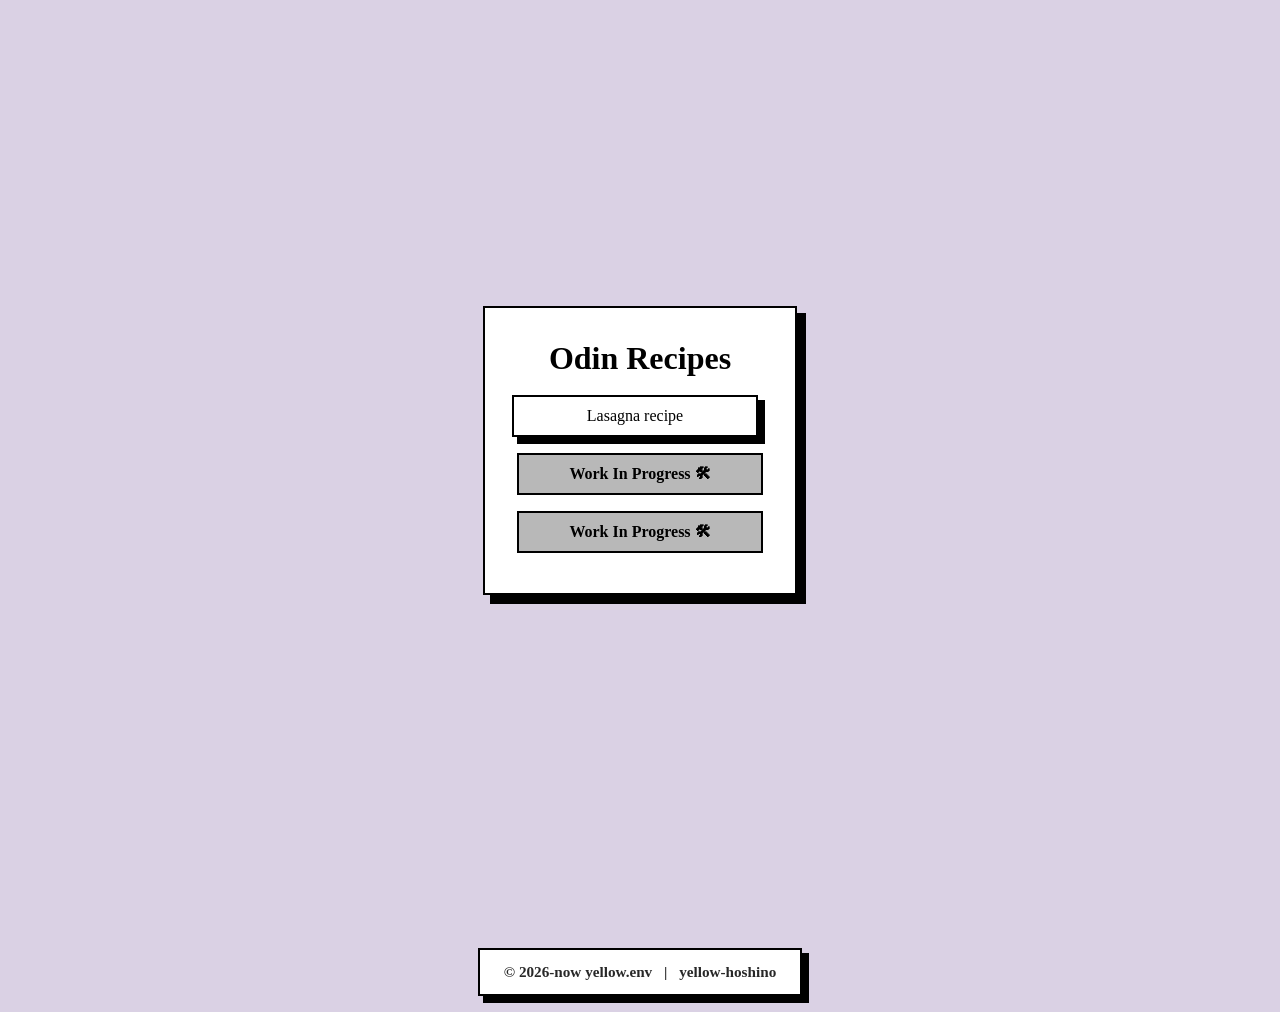
<file: index.html>
<!doctype html>
<html lang="en">
  <head>
    <meta property="og:title" content="Odin Recipe - Yellow's Project" />
    <meta property="og:description" content="Training Webiste." />
    <meta
      property="og:image"
      content="https://i.ibb.co.com/DDQ1vq2v/014a1dd5-a38e-426d-bb8e-6ce949d57bc3.jpg"
    />
    <meta property="og:type" content="website" />

    <meta charset="UTF-8" />
    <meta
      name="viewport"
      content="width=device-width, initial-scale=1.0, maximum-scale=1.0, user-scalable=no   "
    />
    <link rel="stylesheet" href="./global.css" />
    <link
      rel="icon"
      type="image/png"
      href="https://www.theodinproject.com/favicon-32x32.png"
      sizes="32x32"
    />
    <link
      rel="icon"
      type="image/png"
      href="https://www.theodinproject.com/favicon-16x16.png"
      sizes="16x16"
    />
    <title>odin recipes</title>
  </head>
  <body>
    <main>
      <div class="card">
        <h1>Odin Recipes</h1>
        <ul>
          <li>
            <a href="recipes/lasagna.html" class="avaliable">Lasagna recipe</a>
          </li>
          <li>
            <a href="recipes/yourrecipe.html" class="wip"
              >Work In Progress 🛠</a
            >
          </li>
          <li>
            <a href="recipes/yourrecipe.html" class="wip"
              >Work In Progress 🛠</a
            >
          </li>
        </ul>
      </div>
    </main>

    <footer class="footer">
      <p>
        &copy; 2026-now <span>yellow.env</span>
        <span class="divider">|</span>
        yellow-hoshino
      </p>
    </footer>

    <script>
      document
        .querySelector('meta[property="og:url"]')
        .setAttribute("content", window.location.href);
    </script>
  </body>
</html>
</file>
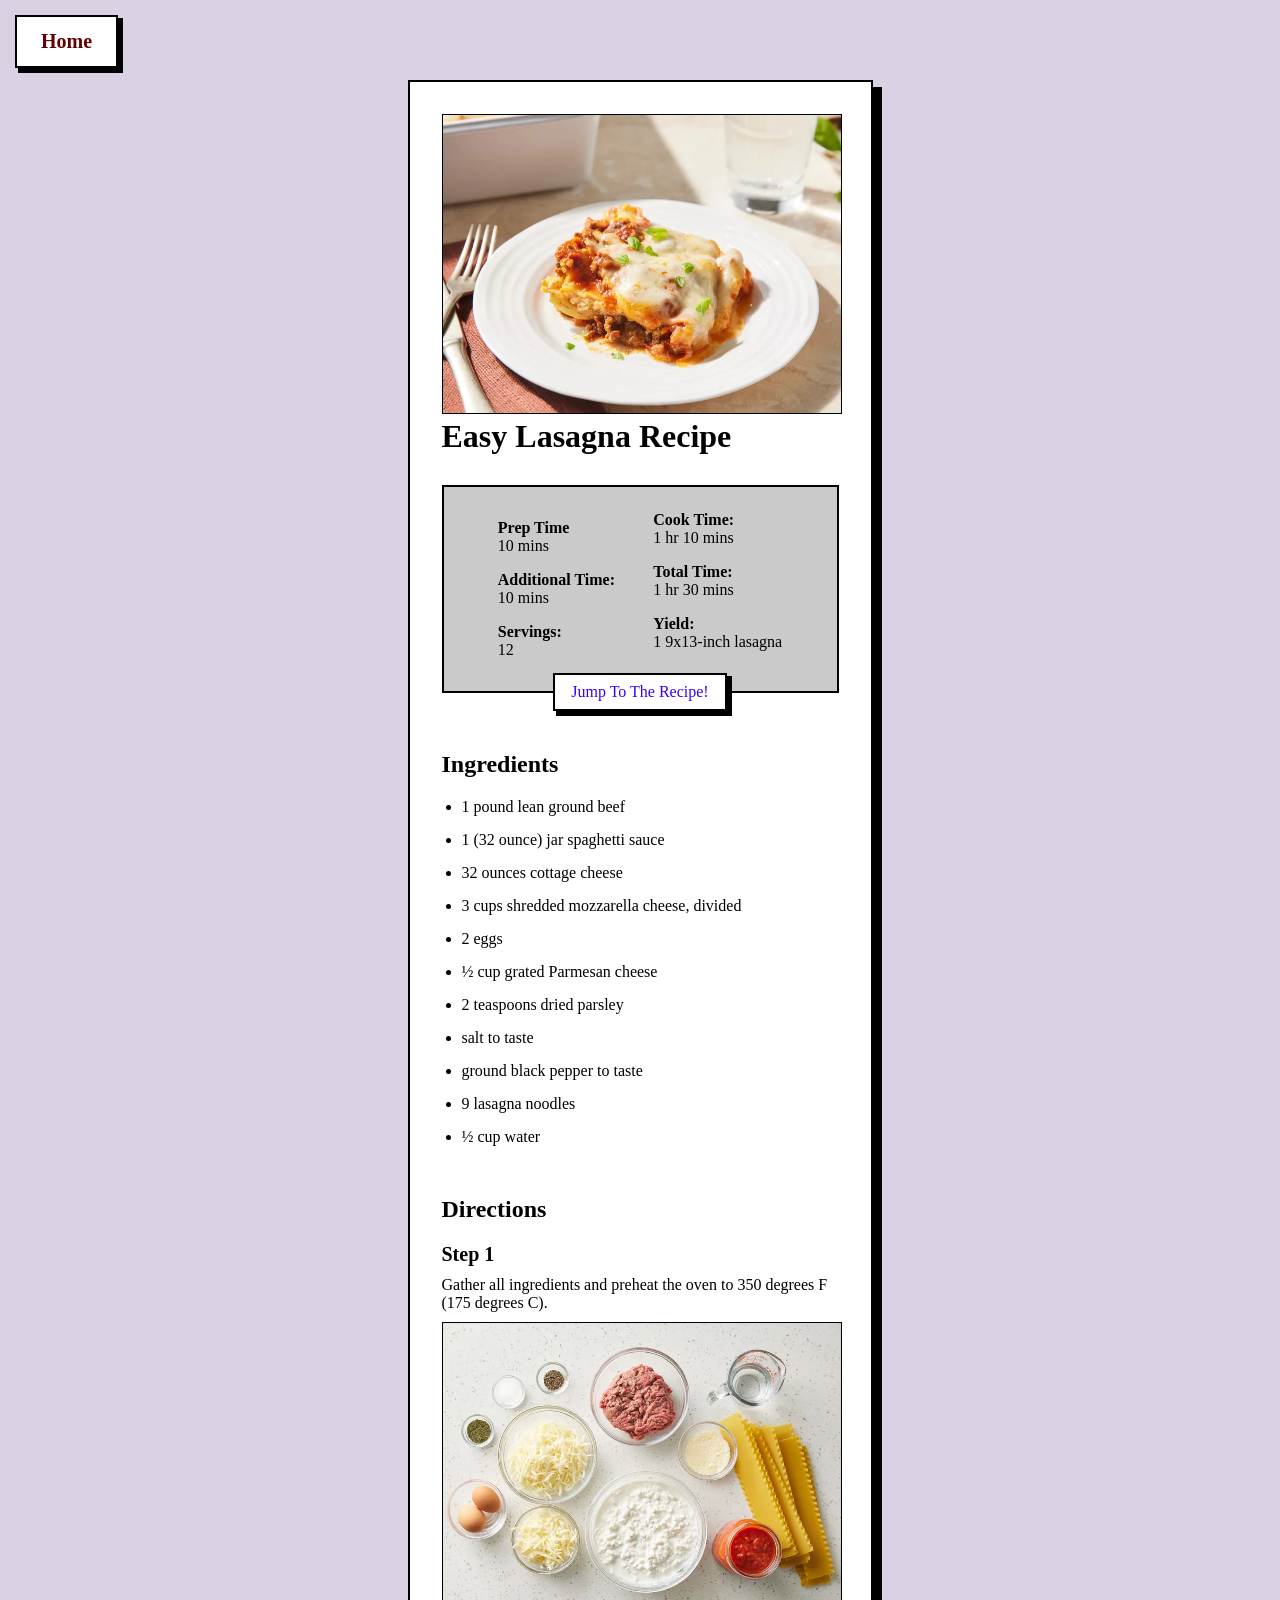
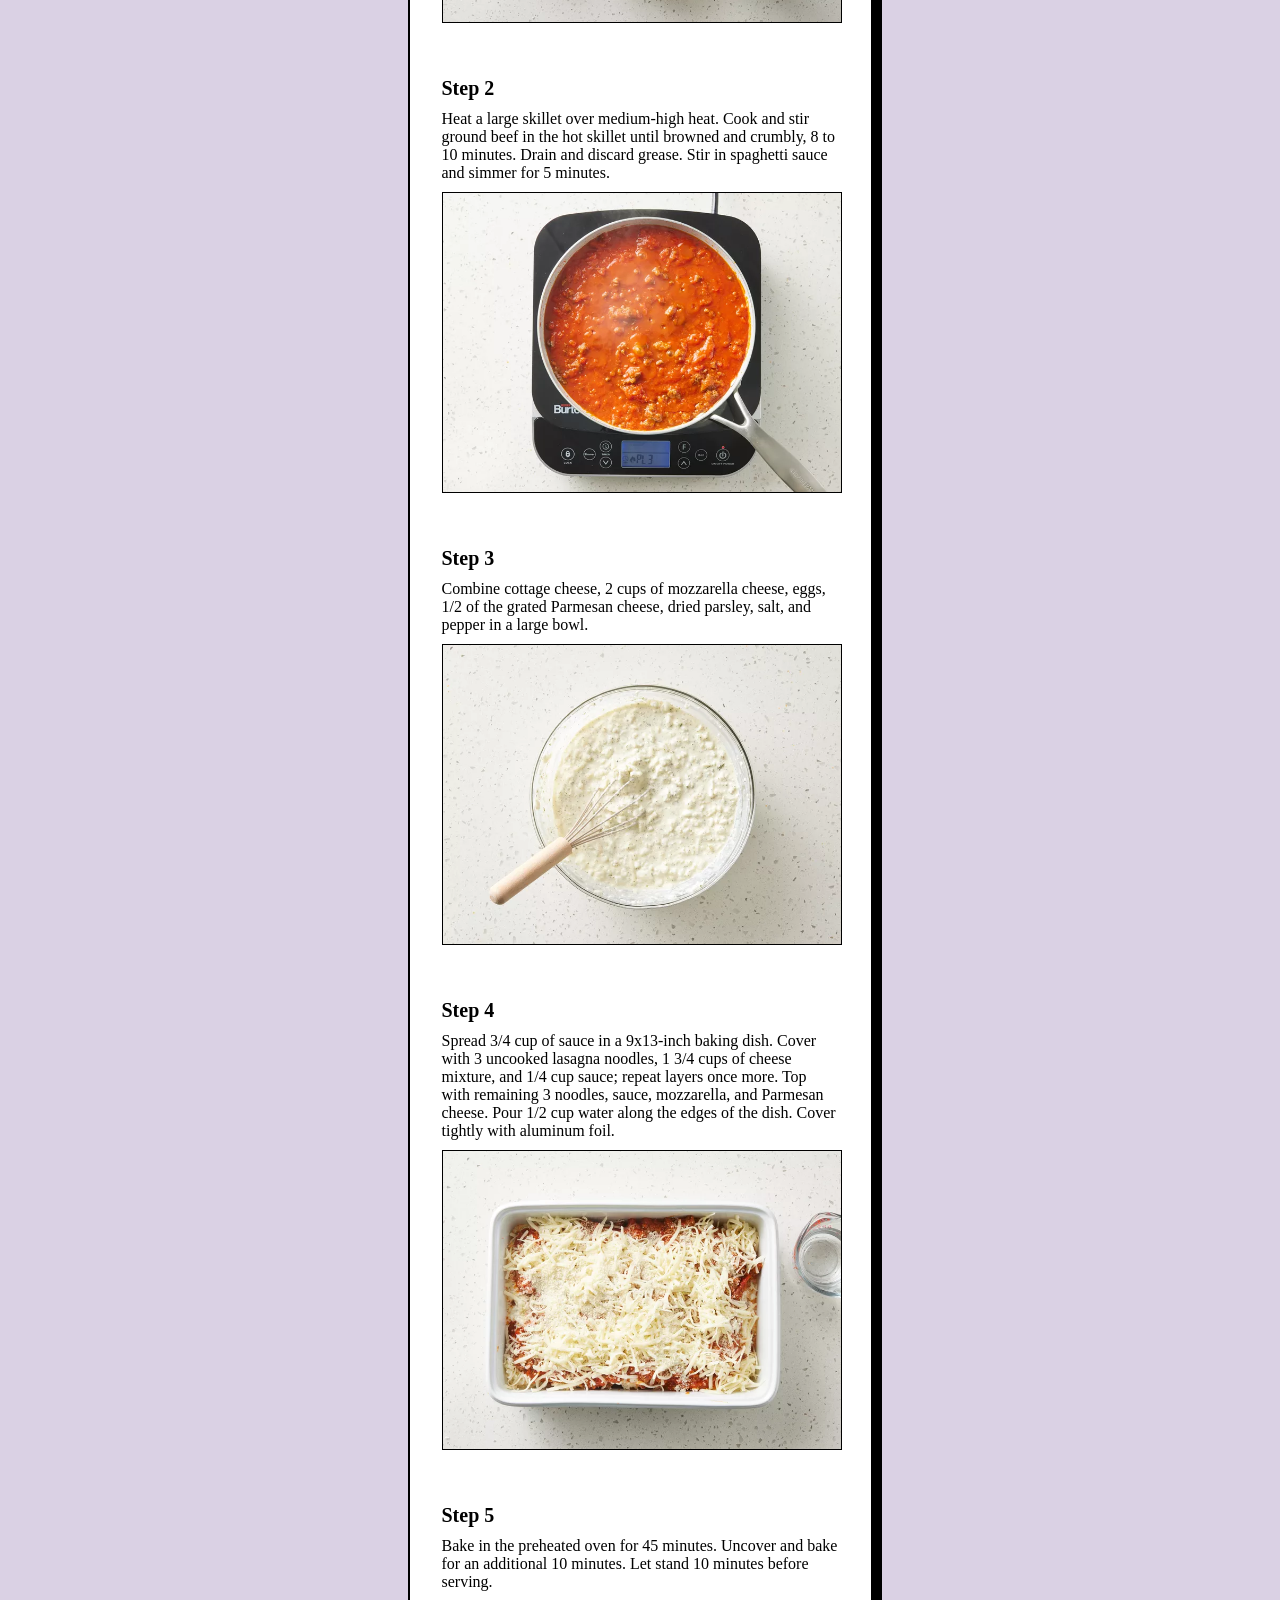
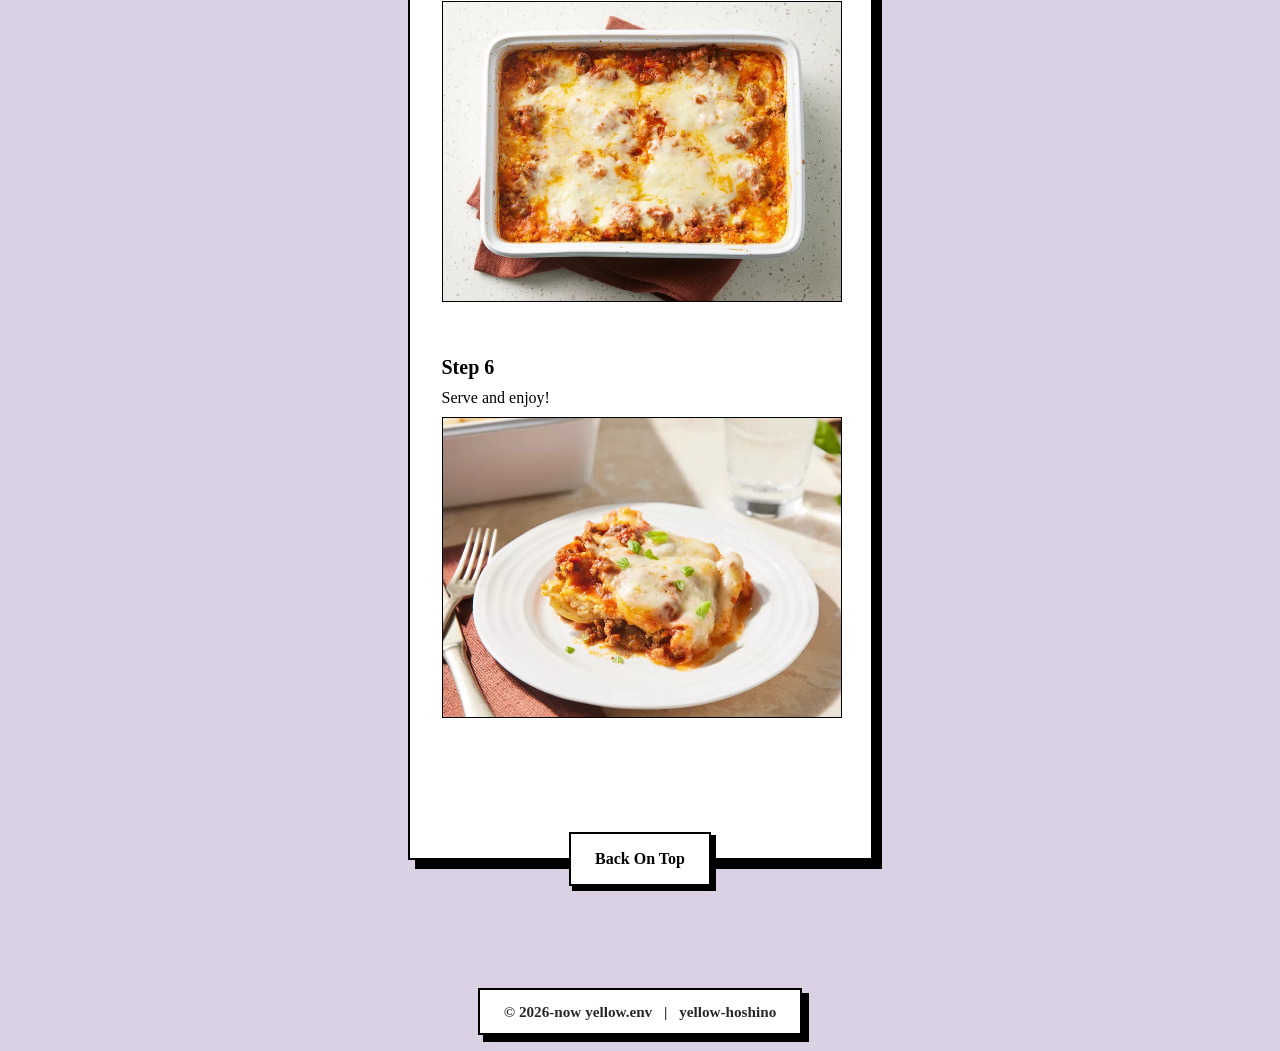
<file: recipes/lasagna.html>
<!doctype html>
<html lang="en">
  <head>
    <meta charset="UTF-8" />
    <meta
      name="viewport"
      content="width=device-width, initial-scale=1.0, maximum-scale=1.0, user-scalable=no   "
    />
    <link rel="stylesheet" href="./recipes.css" />
    <link
      rel="icon"
      type="image/png"
      href="https://www.theodinproject.com/favicon-32x32.png"
      sizes="32x32"
    />
    <link
      rel="icon"
      type="image/png"
      href="https://www.theodinproject.com/favicon-16x16.png"
      sizes="16x16"
    />
    <title>lasagna recipes</title>
  </head>
  <body>
    <header>
      <a href="../index.html" class="back-btn">Home</a>
    </header>
    <main>
      <div class="card">
        <img
          src="../assets/lasagna.webp"
          alt="Lasagna Thumbnail"
          class="thumbnail"
        />
        <h1 id="lasagna">Easy Lasagna Recipe</h1>

        <div class="information-section">
          <div class="left-section">
            <div class="part prep-time">
              <a href="#" class="info-title">Prep Time</a>
              <p class="info-desc">10 mins</p>
            </div>

            <div class="part add-time">
              <a href="#" class="info-title">Additional Time:</a>
              <p class="info-desc">10 mins</p>
            </div>

            <div class="part serving">
              <a href="#" class="info-title">Servings:</a>
              <p class="info-desc">12</p>
            </div>
          </div>

          <div class="part right-section">
            <div class="cook-time">
              <a href="#" class="info-title">Cook Time:</a>
              <p class="info-desc">1 hr 10 mins</p>
            </div>

            <div class="part total-time">
              <a href="#" class="info-title">Total Time:</a>
              <p class="info-desc">1 hr 30 mins</p>
            </div>

            <div class="part yield">
              <a href="#" class="info-title">Yield:</a>
              <p class="info-desc">1 9x13-inch lasagna</p>
            </div>
          </div>
        </div>

        <div class="to-the-recipe">
          <a href="#recipe" class="jump-btn">Jump To The Recipe!</a>
        </div>

        <section class="ingredients">
          <div class="ingredients-div">
            <h2>Ingredients</h2>
          </div>

          <div class="ingredients">
            <ul>
              <li class="item">1 pound lean ground beef</li>
              <li class="item">1 (32 ounce) jar spaghetti sauce</li>
              <li class="item">32 ounces cottage cheese</li>
              <li class="item">3 cups shredded mozzarella cheese, divided</li>
              <li class="item">2 eggs</li>
              <li class="item">½ cup grated Parmesan cheese</li>
              <li class="item">2 teaspoons dried parsley</li>
              <li class="item">salt to taste</li>
              <li class="item">ground black pepper to taste</li>
              <li class="item">9 lasagna noodles</li>
              <li class="item">½ cup water</li>
            </ul>
          </div>
        </section>

        <section id="recipe"></section>

        <section class="steps">
          <h2 class="direction">Directions</h2>
          <ul>
            <li class="steps-item">
              <a href="#" class="step-title">Step 1</a>
              <p class="step-decs">
                Gather all ingredients and preheat the oven to 350 degrees F
                (175 degrees C).
              </p>
              <img
                src="../assets/lasagna/step1.webp"
                alt="Thumb"
                class="step-thumb thumbnail"
              />
            </li>
            <li class="steps-item">
              <a href="#" class="step-title">Step 2</a>
              <p class="step-decs">
                Heat a large skillet over medium-high heat. Cook and stir ground
                beef in the hot skillet until browned and crumbly, 8 to 10
                minutes. Drain and discard grease. Stir in spaghetti sauce and
                simmer for 5 minutes.
              </p>
              <img
                src="../assets/lasagna/step2.webp"
                alt="Thumb"
                class="step-thumb thumbnail"
              />
            </li>
            <li class="steps-item">
              <a href="#" class="step-title">Step 3</a>
              <p class="step-decs">
                Combine cottage cheese, 2 cups of mozzarella cheese, eggs, 1/2
                of the grated Parmesan cheese, dried parsley, salt, and pepper
                in a large bowl.
              </p>
              <img
                src="../assets/lasagna/step3.webp"
                alt="Thumb"
                class="step-thumb thumbnail"
              />
            </li>
            <li class="steps-item">
              <a href="#" class="step-title">Step 4</a>
              <p class="step-decs">
                Spread 3/4 cup of sauce in a 9x13-inch baking dish. Cover with 3
                uncooked lasagna noodles, 1 3/4 cups of cheese mixture, and 1/4
                cup sauce; repeat layers once more. Top with remaining 3
                noodles, sauce, mozzarella, and Parmesan cheese. Pour 1/2 cup
                water along the edges of the dish. Cover tightly with aluminum
                foil.
              </p>
              <img
                src="../assets/lasagna/step4.webp"
                alt="Thumb"
                class="step-thumb thumbnail"
              />
            </li>
            <li class="steps-item">
              <a href="#" class="step-title">Step 5</a>
              <p class="step-decs">
                Bake in the preheated oven for 45 minutes. Uncover and bake for
                an additional 10 minutes. Let stand 10 minutes before serving.
              </p>
              <img
                src="../assets/lasagna/step5.webp"
                alt="Thumb"
                class="step-thumb thumbnail"
              />
            </li>
            <li class="steps-item">
              <a href="#" class="step-title">Step 6</a>
              <p class="step-decs">Serve and enjoy!</p>
              <img
                src="../assets/lasagna/step6.webp"
                alt="Thumb"
                class="step-thumb thumbnail"
              />
            </li>
          </ul>
        </section>

        <footer>
          <a href="#lasagna" class="back-top">Back On Top</a>
        </footer>
      </div>
    </main>
    <footer class="footer">
      <p>
        &copy; 2026-now <span>yellow.env</span>
        <span class="divider">|</span>
        yellow-hoshino
      </p>
    </footer>
  </body>
</html>
</file>
<file: global.css>
* {
  margin: 0;
  padding: 0;
  box-sizing: border-box;
}

body {
  background-color: rgb(218, 209, 228);
}

main {
  margin: 0 auto;
  display: flex;
  flex-direction: column;
  justify-content: center;
  align-items: center;
  min-height: 100vh;
}

ul {
  list-style-type: none;
  margin-top: 10px;
}

ul li {
  display: flex;
  flex-direction: column;
  justify-content: center;
  align-items: stretch;
}

ul li a {
  text-decoration: none;
  color: black;
  display: block;
  margin: 0.5rem 0;
  align-items: center;
}

h1 {
  align-items: center;
  justify-content: center;
  display: flex;
}

a {
  border: 2px solid black;
  padding: 10px 50px;
  display: block;
  box-shadow: 6px 6px 0 1px rgb(0, 0, 0);
  transition:
    box-shadow 0.2s ease-in-out,
    transform 0.2s ease-in-out;
  text-align: center;
}

.avaliable {
  transform: translateX(-5px);
}

.avaliable:hover {
  box-shadow: 0 0 0 0 rgb(0, 0, 0);
  transform: translate(1px, 6px);
}

.card {
  background-color: white;
  box-shadow: 8px 8px 0 1px rgb(0, 0, 0);
  border: 2px solid black;
  padding: 2rem;
}

.wip {
  box-shadow: 0 0 0 0 black;
  font-weight: bolder;
  background: rgb(184, 184, 184);
}

.wip:hover {
  background: rgb(77, 0, 0);

  color: white;
}

.footer {
  margin-top: 2rem;
  padding: 1rem;

  display: flex;
  justify-content: center;
  align-items: center;

  font-size: 0.95rem;
  font-weight: 600;
  color: rgb(40, 40, 40);
}

.footer p {
  border: 2px solid black;
  background: white;

  padding: 0.8rem 1.5rem;

  box-shadow: 6px 6px 0 1px rgb(0, 0, 0);
}

.footer span {
  font-weight: 800;
}

.divider {
  margin: 0 0.5rem;
}
</file>
<file: recipes/recipes.css>
* {
  margin: 0;
  padding: 0;
  box-sizing: border-box;
}

html {
  scroll-behavior: smooth;
}

body {
  background-color: rgb(218, 209, 228);
}

main {
  margin: 0 auto;
  display: flex;
  flex-direction: column;
  justify-content: center;
  align-items: center;
  min-height: 100vh;
}

.card {
  background-color: white;
  box-shadow: 8px 8px 0 1px rgb(0, 0, 0);
  border: 2px solid black;
  padding: 2rem;
  margin: 5rem 0;
  width: 465px;
  max-width: 90%;
}

.thumbnail {
  width: 400px;
  border: 1px solid black;
}

.information-section {
  position: relative;
  z-index: 2;
  background: rgb(202, 202, 202);
  margin-top: 30px;
  display: flex;
  justify-content: space-evenly;
  border: 2px solid black;
  padding: 0.5rem 1rem;
  align-items: center;
}

.part {
  margin: 1rem 0;
}

.info-title {
  text-decoration: none;
  color: black;
  font-weight: bolder;
}

.to-the-recipe {
  position: relative;
  max-width: 100%;
  top: -20px;
  width: fit-content;
  z-index: 3;
  margin: 0 auto;
  background-color: white;
  padding: 0.5rem 1rem;
  display: flex;
  justify-content: center;
  align-items: center;
  border: 2px solid black;
  box-shadow: 4px 4px 0 1px rgb(0, 0, 0);
}

.to-the-recipe:hover {
  transition:
    box-shadow 0.2s ease-in-out,
    transform 0.2s ease-in-out;
  box-shadow: 0 0 0 0 rgb(0, 0, 0);
  transform: translate(6px, 6px);
}

.jump-btn {
  text-decoration: none;
  color: rgb(55, 0, 255);
}

.item {
  margin-bottom: 15px;
}

ul {
  margin-left: 20px;
}

.ingredients {
  margin-top: 20px;
}

.back-btn {
  position: fixed;
  background: white;
  border: 2px solid black;
  padding: 0.8rem 1.5rem;
  z-index: 5;
  margin: 15px;
  text-decoration: none;
  color: rgb(100, 0, 0);
  font-weight: bold;
  font-size: 20px;
  box-shadow: 4px 4px 0 1px rgb(0, 0, 0);
}

.back-btn:hover {
  transition:
    box-shadow 0.2s ease-in-out,
    transform 0.2s ease-in-out;
  box-shadow: 0 0 0 0 rgb(0, 0, 0);
  transform: translate(6px, 6px);
}

.steps ul {
  list-style: none;
  margin-left: 0;
}

.direction {
  margin-top: 50px;
  margin-bottom: 20px;
}

.steps-item {
  margin-bottom: 50px;
}

.step-title {
  font-size: 20px;
  color: black;
  font-weight: bold;
  text-decoration: none;
}

.step-decs {
  margin: 10px 0;
}

.back-top {
  border: 2px solid black;
  display: flex;
  width: fit-content;
  justify-content: center;
  align-items: center;
  margin: 0 auto;
  padding: 1rem 1.5rem;
  position: relative;
  z-index: 3;
  bottom: -60px;
  background-color: white;
  box-shadow: 4px 4px 0 1px rgb(0, 0, 0);
  color: black;
  text-decoration: none;
  font-weight: bold;
}

.back-top:hover {
  transition:
    box-shadow 0.2s ease-in-out,
    transform 0.2s ease-in-out;
  box-shadow: 0 0 0 0 rgb(0, 0, 0);
  transform: translate(6px, 6px);
}

.footer {
  margin-top: 2rem;
  padding: 1rem;

  display: flex;
  justify-content: center;
  align-items: center;

  font-size: 0.95rem;
  font-weight: 600;
  color: rgb(40, 40, 40);
}

.footer p {
  border: 2px solid black;
  background: white;

  padding: 0.8rem 1.5rem;

  box-shadow: 6px 6px 0 1px rgb(0, 0, 0);
}

.footer span {
  font-weight: 800;
}

.divider {
  margin: 0 0.5rem;
}

@media screen and (max-width: 768px) {
  .thumbnail {
    width: 100%;
  }
}
</file>
